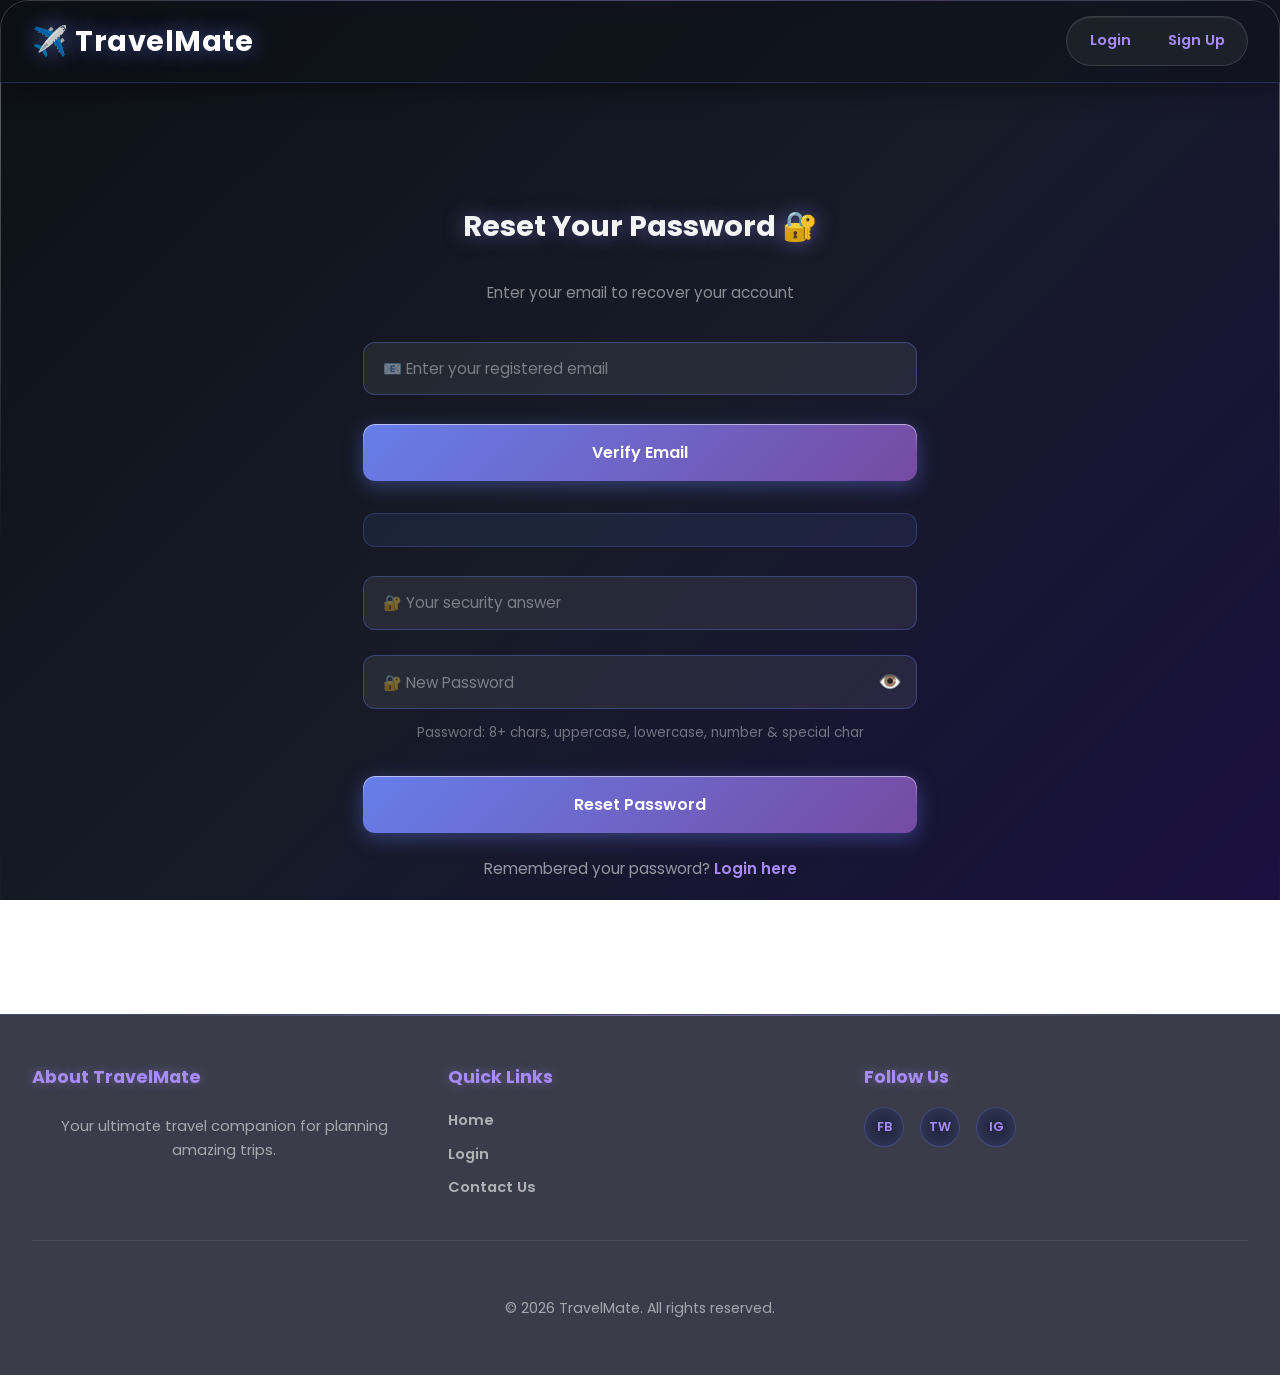
<file: forgot_password.html>
<!DOCTYPE html>
<html lang="en">
<head>
    <meta charset="UTF-8">
    <meta name="viewport" content="width=device-width, initial-scale=1.0">
    <title>Reset Password - TravelMate</title>
    <link href="https://fonts.googleapis.com/css2?family=Poppins:wght@300;400;500;600;700&family=Playfair+Display:ital,wght@0,700;1,700&display=swap" rel="stylesheet">
    <link rel="stylesheet" href="static/style.css">
</head>

<body class="login-page">
<style>
    body.login-page .container {
        width: 95%;
        max-width: 650px;
        padding: 3.5rem 3rem;
        margin: 4rem auto;
        border-radius: 28px;
    }

    .profile-card {
        background: rgba(16, 20, 50, 0.7);
        backdrop-filter: blur(24px);
        -webkit-backdrop-filter: blur(24px);
        border-radius: 24px;
        border: 1px solid rgba(102,126,234,0.3);
        box-shadow: 0 20px 60px rgba(0,0,0,0.5), inset 0 1px 1px rgba(255,255,255,0.1);
        padding: 2rem;
        max-width: 800px;
        width: 100%;
        margin: 2rem auto;
        transition: all 0.3s ease;
        display: none;
        position: relative;
        overflow: hidden;
    }

    .profile-card::before {
        content: '';
        position: absolute;
        inset: 0;
        border-radius: inherit;
        padding: 1px;
        background: linear-gradient(180deg, rgba(255,255,255,0.35) 0%, rgba(255,255,255,0) 50%, rgba(255,255,255,0.15) 100%);
        -webkit-mask: linear-gradient(#fff 0 0) content-box, linear-gradient(#fff 0 0);
        -webkit-mask-composite: xor;
        mask-composite: exclude;
        pointer-events: none;
    }

    .profile-card::after {
        content: '';
        position: absolute;
        top: 0; left: 10%; right: 10%;
        height: 1px;
        background: linear-gradient(90deg, transparent, rgba(167,139,250,0.7), transparent);
    }

    .profile-card:hover {
        box-shadow: 0 25px 70px rgba(102,126,234,0.3);
        border-color: rgba(167,139,250,0.45);
        transform: translateY(-4px);
    }

    .profile-header {
        text-align: center;
        margin-bottom: 2rem;
    }

    .profile-header h2 {
        color: #a78bfa;
        font-size: 1.8rem;
        margin-bottom: 0.5rem;
        text-shadow: 0 0 20px rgba(167,139,250,0.4);
    }

    .profile-header p {
        color: rgba(255,255,255,0.5);
        font-size: 1rem;
    }

    .profile-details {
        display: grid;
        grid-template-columns: 1fr 1fr;
        gap: 2rem;
    }

    .labels-column, .values-column {
        display: flex;
        flex-direction: column;
        gap: 1.5rem;
    }

    .detail-label {
        font-weight: 600;
        color: rgba(255,255,255,0.45);
        font-size: 0.82rem;
        text-transform: uppercase;
        letter-spacing: 1px;
    }

    .detail-value {
        color: rgba(255,255,255,0.85);
        font-size: 1rem;
        font-weight: 500;
    }

    @media (max-width: 768px) {
        .profile-details { grid-template-columns: 1fr; gap: 1rem; }
        .labels-column, .values-column { gap: 1rem; }
        .profile-card { padding: 1.5rem; }
        .profile-header h2 { font-size: 1.5rem; }
    }

</style>
<nav class="navbar">
    <div class="nav-container">
        <div class="nav-brand">✈️ TravelMate</div>
        <div class="nav-links">
            <a href="login.html" class="nav-link">Login</a>
            <a href="signup.html" class="nav-link">Sign Up</a>
        </div>
    </div>
</nav>
    <div class="container">
        <h2>Reset Your Password 🔐</h2>
        <p style="text-align: center; color: rgba(255,255,255,0.5); margin-bottom: 1.5rem; font-size: 0.95rem;">Enter your email to recover your account</p>

        <form id="resetForm">
            <input type="email" id="email" name="email" placeholder="📧 Enter your registered email" autocomplete="username" required>
            <button type="button" onclick="fetchSecurityQuestion()" class="btn btn-primary" style="margin-bottom: 1rem;">Verify Email</button>
            
            <p id="securityQuestionText" style="text-align: center; color: #a78bfa; font-weight: 500; margin: 1rem 0;"></p>
            <div id="securityQuestion" style="background: rgba(102,126,234,0.1); backdrop-filter: blur(8px); padding: 1rem; border-radius: 12px; margin-bottom: 1rem; color: rgba(255,255,255,0.8); font-weight: 500; text-align: center; min-height: 20px; border: 1px solid rgba(102,126,234,0.25);"></div>

            <input type="text" id="answer" name="answer" placeholder="🔐 Your security answer">
            <div style="position: relative; margin: 0.8rem 0;">
                <input type="password" id="new_password" name="new_password" placeholder="🔐 New Password" style="padding-right: 40px; margin: 0; width: 100%;" autocomplete="new-password">
                <span onclick="togglePassword('new_password')" style="position: absolute; right: 15px; top: 50%; transform: translateY(-50%); cursor: pointer; font-size: 1.2rem;">👁️</span>
            </div>
            <small style="display: block; text-align: center; color: rgba(255,255,255,0.4); font-size: 0.85rem; margin: 0.5rem 0 1rem;">Password: 8+ chars, uppercase, lowercase, number &amp; special char</small>

            <button type="submit" class="btn btn-primary">Reset Password</button>
        </form>
        
        <div style="text-align: center; margin-top: 1.5rem;">
            <p style="margin: 0.8rem 0; font-size: 0.95rem;">Remembered your password? <a href="login.html" style="color: #a78bfa; font-weight: 600; text-decoration: none;">Login here</a></p>
        </div>
    </div>

    <div class="profile-card" id="profileCard">
        <div class="profile-header">
            <h2>🔐 Security Verification</h2>
            <p>Please answer your security question</p>
        </div>
        <div class="profile-details">
            <div class="labels-column">
                <div class="detail-label">Email</div>
                <div class="detail-label">Security Question</div>
                <div class="detail-label">Status</div>
                <div class="detail-label">Next Step</div>
            </div>
            <div class="values-column">
                <div class="detail-value" id="summaryEmail"></div>
                <div class="detail-value" id="summaryQuestion"></div>
                <div class="detail-value">Verified</div>
                <div class="detail-value">Enter your answer above</div>
            </div>
        </div>
    </div>

    <footer class="footer">
        <div class="footer-content">
            <div class="footer-section">
                <h4>About TravelMate</h4>
                <p>Your ultimate travel companion for planning amazing trips.</p>
            </div>
            <div class="footer-section">
                <h4>Quick Links</h4>
                <ul>
                    <li><a href="index.html">Home</a></li>
                    <li><a href="login.html">Login</a></li>
                    <li><a href="#">Contact Us</a></li>
                </ul>
            </div>
            <div class="footer-section">
                <h4>Follow Us</h4>
                <div class="social-links">
                    <a href="#" class="social-link">FB</a>
                    <a href="#" class="social-link">TW</a>
                    <a href="#" class="social-link">IG</a>
                </div>
            </div>
        </div>
        <div class="footer-bottom">
            <p>&copy; 2026 TravelMate. All rights reserved.</p>
        </div>
    </footer>

    <script>
        const getApiUrl = (path) => {
            const isLocalFrontendOnly = 
                window.location.protocol === 'file:' || 
                window.location.hostname === '' ||
                ((window.location.hostname === '127.0.0.1' || window.location.hostname === 'localhost') && 
                window.location.port !== '3000' && window.location.port !== '5000');
            const base = isLocalFrontendOnly ? 'http://127.0.0.1:5000' : '';
            return `${base}${path}`;
        };

        function resetPassword() {
            const emailVal = document.getElementById("email").value.trim();
            const answerVal = document.getElementById("answer").value.trim();
            const newPasswordVal = document.getElementById("new_password").value;

            if (emailVal && answerVal && newPasswordVal) {
                fetch(getApiUrl("/api/reset-password"), {
                    method: "POST",
                    headers: { "Content-Type": "application/json" },
                    body: JSON.stringify({
                        email: emailVal,
                        security_answer: answerVal,
                        new_password: newPasswordVal
                    })
                })
                .then(res => res.json())
                .then(res => {
                    if (!res.success) {
                        alert(res.message);
                        return;
                    }
                    alert("Password Reset Successful!");
                    window.location.href = "login.html";
                })
                .catch(() => alert("Server error"));
            } else {
                alert("Please fill all fields");
            }
        }
        
        function togglePassword(inputId) {
            const input = document.getElementById(inputId);
            const icon = input.nextElementSibling;
            if (input.type === "password") {
                input.type = "text";
                icon.innerText = "👀";
            } else {
                input.type = "password";
                icon.innerText = "👁️";
            }
        }
        
        function fetchSecurityQuestion() {
            const email = document.getElementById("email").value.trim();

            if (!email) {
                alert("Please enter email");
                return;
            }

            fetch(getApiUrl("/api/get-security-question"), {
                method: "POST",
                headers: { "Content-Type": "application/json" },
                body: JSON.stringify({ email })
            })
            .then(res => res.json())
            .then(res => {
                if (!res.success) {
                    alert(res.message);
                    return;
                }

                document.getElementById("securityQuestionText").innerText =
                    "Security Question: " + res.securityQuestion;

        // Populate and show profile card
        document.getElementById("summaryEmail").textContent = email;
        document.getElementById("summaryQuestion").textContent = res.securityQuestion;
        document.getElementById("profileCard").style.display = "block";
        // Scroll to card
        document.getElementById("profileCard").scrollIntoView({ behavior: "smooth" });
    })
    .catch(() => alert("Server error"));
}

document.getElementById("resetForm").addEventListener("submit", function(event) {
    event.preventDefault();
    resetPassword();
});
    </script>
</body>
</html>
</file>
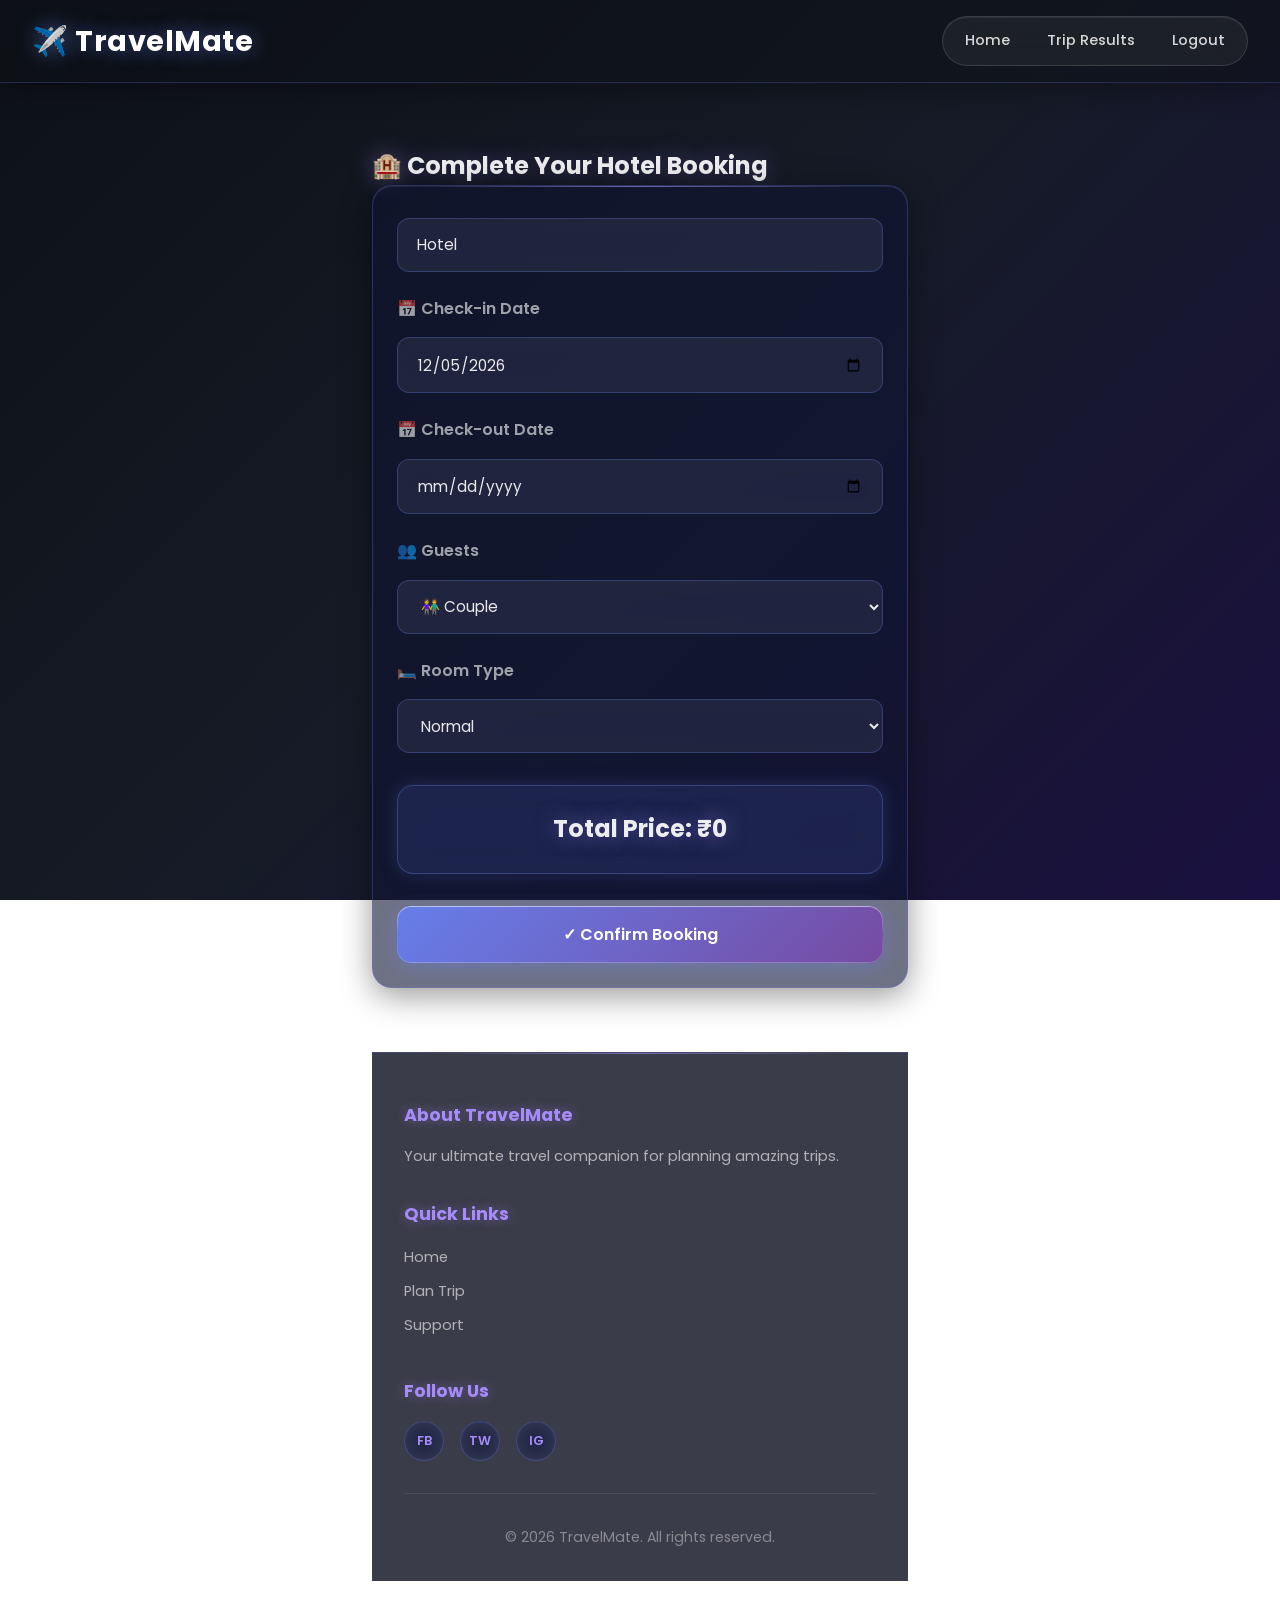
<file: hotel_booking.html>
<!DOCTYPE html>
<html lang="en">
<head>
    <meta charset="UTF-8">
    <meta name="viewport" content="width=device-width, initial-scale=1.0">
    <title>Hotel Booking - TravelMate</title>
    <link href="https://fonts.googleapis.com/css2?family=Poppins:wght@300;400;500;600;700&family=Playfair+Display:ital,wght@0,700;1,700&display=swap" rel="stylesheet">
    <link rel="stylesheet" href="static/style.css">
    <style>
        .container {
            max-width: 600px !important;
            margin: 2rem auto !important;
            padding: 2rem !important;
        }
        .container h2 {
            color: rgba(255,255,255,0.92);
            text-shadow: 0 0 25px rgba(167,139,250,0.4);
        }
    </style>
</head>

<body>
<nav class="navbar">
    <div class="nav-container">
        <div class="nav-brand">✈️ TravelMate</div>
        <div class="nav-links">
            <a href="index.html" class="nav-link">Home</a>
            <a href="results.html" class="nav-link">Trip Results</a>
            <a href="#" class="nav-link" onclick="logout()">Logout</a>
        </div>
    </div>
</nav>
    <div class="container">
        <h2>🏨 Complete Your Hotel Booking</h2>

        <form id="bookingForm">
    <div style="background: rgba(16,20,50,0.6); backdrop-filter: blur(20px); -webkit-backdrop-filter: blur(20px); padding: 1.5rem; border-radius: 20px; margin-bottom: 1.5rem; border: 1px solid rgba(102,126,234,0.28); box-shadow: 0 8px 32px rgba(0,0,0,0.4), inset 0 1px 1px rgba(255,255,255,0.08); position: relative; overflow: hidden;">
    <div style="position:absolute;top:0;left:10%;right:10%;height:1px;background:linear-gradient(90deg,transparent,rgba(167,139,250,0.6),transparent);"></div>
    <input type="text" id="hotelName" readonly placeholder="Hotel Name">

    <label style="margin-top: 1rem; font-weight: 600; display: block; color: rgba(255,255,255,0.6); margin-bottom: 0.5rem;">📅 Check-in Date</label>
    <input type="date" id="checkin" required>

    <label style="margin-top: 1rem; font-weight: 600; display: block; color: rgba(255,255,255,0.6); margin-bottom: 0.5rem;">📅 Check-out Date</label>
    <input type="date" id="checkout" required>

    <label style="margin-top: 1rem; font-weight: 600; display: block; color: rgba(255,255,255,0.6); margin-bottom: 0.5rem;">👥 Guests</label>
    <select id="guests">
        <option value="Couple">👫 Couple</option>
        <option value="Family">👨‍👩‍👧‍👦 Family</option>
        <option value="Friends">👬 Friends</option>
    </select>

    <label style="margin-top: 1rem; font-weight: 600; display: block; color: rgba(255,255,255,0.6); margin-bottom: 0.5rem;">🛏️ Room Type</label>
    <select id="roomType">
        <option value="normal">Normal</option>
        <option value="premium">Premium</option>
        <option value="luxury">Luxury</option>
    </select>

    <div style="background: rgba(102,126,234,0.15); backdrop-filter: blur(12px); padding: 1.5rem; border-radius: 16px; margin-top: 1.5rem; text-align: center; border: 1px solid rgba(102,126,234,0.35); box-shadow: 0 0 20px rgba(102,126,234,0.2);">
        <h3 id="price" style="color: rgba(255,255,255,0.92); margin: 0; font-size: 1.5rem; text-shadow: 0 0 20px rgba(167,139,250,0.5);">Total Price: ₹0</h3>
    </div>

    <button type="submit" class="btn btn-primary" style="margin-top: 2rem;">✓ Confirm Booking</button>
    </div>
</form>

    <script>
        // Show selected hotel name
    
document.getElementById("hotelName").value =
    localStorage.getItem("selectedHotel") || "Hotel";
/* -------- DATE VALIDATION -------- */

const today = new Date().toISOString().split("T")[0];

const checkinInput = document.getElementById("checkin");
const checkoutInput = document.getElementById("checkout");

/* Set minimum date = today */
checkinInput.min = today;
checkoutInput.min = today;

/* Default checkin = today */
checkinInput.value = today;

/* Checkout must be after checkin */
checkinInput.addEventListener("change", () => {
    checkoutInput.min = checkinInput.value;
});

/* Prevent back date selection */
checkoutInput.addEventListener("change", () => {
    if (checkoutInput.value <= checkinInput.value) {
        alert("Checkout date must be after check-in date");
        checkoutInput.value = "";
    }
});
// Get trip data to determine currency
const mapData = JSON.parse(localStorage.getItem("mapData") || "{}");
const isInternational = mapData.is_international || false;
const currency = isInternational ? "USD" : "INR";
const currencySymbol = isInternational ? "$" : "₹";

// Set room prices based on currency
const roomPrices = isInternational ? {
    normal: 25,  // ~2000 INR / 83 ≈ 24 USD
    premium: 42, // ~3500 INR / 83 ≈ 42 USD
    luxury: 72   // ~6000 INR / 83 ≈ 72 USD
} : {
    normal: 2000,
    premium: 3500,
    luxury: 6000
};

function calculatePrice() {
    const checkin = new Date(document.getElementById("checkin").value);
    const checkout = new Date(document.getElementById("checkout").value);
    const roomType = document.getElementById("roomType").value;

    if (!checkin || !checkout || checkout <= checkin) {
        document.getElementById("price").innerText = `Total Price: ${currencySymbol}0`;
        return 0;
    }

    const nights = Math.ceil(
        (checkout - checkin) / (1000 * 60 * 60 * 24)
    );

    const total = nights * roomPrices[roomType];
    document.getElementById("price").innerText =
        `Total Price: ${currencySymbol}${total}`;

    return total;
}

// Auto update price
["checkin", "checkout", "roomType"].forEach(id => {
    document.getElementById(id).addEventListener("change", calculatePrice);
});

// Submit booking
document.getElementById("bookingForm").addEventListener("submit", function (e) {
    e.preventDefault();

    const totalPrice = calculatePrice();
    if (totalPrice === 0) {
        alert("Please select valid dates");
        return;
    }

    const receipt = {
        booking_id: Math.floor(Math.random() * 100000),
        hotel: document.getElementById("hotelName").value,
        room: document.getElementById("roomType").value,
        guests: document.getElementById("guests").value,
        checkin: document.getElementById("checkin").value,
        checkout: document.getElementById("checkout").value,
        total_price: totalPrice,
        currency: currency,
        currency_symbol: currencySymbol,
        status: "Confirmed"
    };

    localStorage.setItem("receipt", JSON.stringify(receipt));
    window.location.href = "receipt.html";
});

    </script>
    
    <footer class="footer" style="margin-top: 4rem;">
        <div class="footer-content">
            <div class="footer-section">
                <h4>About TravelMate</h4>
                <p>Your ultimate travel companion for planning amazing trips.</p>
            </div>
            <div class="footer-section">
                <h4>Quick Links</h4>
                <ul>
                    <li><a href="index.html">Home</a></li>
                    <li><a href="index.html">Plan Trip</a></li>
                    <li><a href="#">Support</a></li>
                </ul>
            </div>
            <div class="footer-section">
                <h4>Follow Us</h4>
                <div class="social-links">
                    <a href="#" class="social-link">FB</a>
                    <a href="#" class="social-link">TW</a>
                    <a href="#" class="social-link">IG</a>
                </div>
            </div>
        </div>
        <div class="footer-bottom">
            <p>&copy; 2026 TravelMate. All rights reserved.</p>
        </div>
    </footer>

    <script>
        function logout() {
            localStorage.clear();
            window.location.href = "login.html";
        }
    </script>
</body>
</html>
</file>
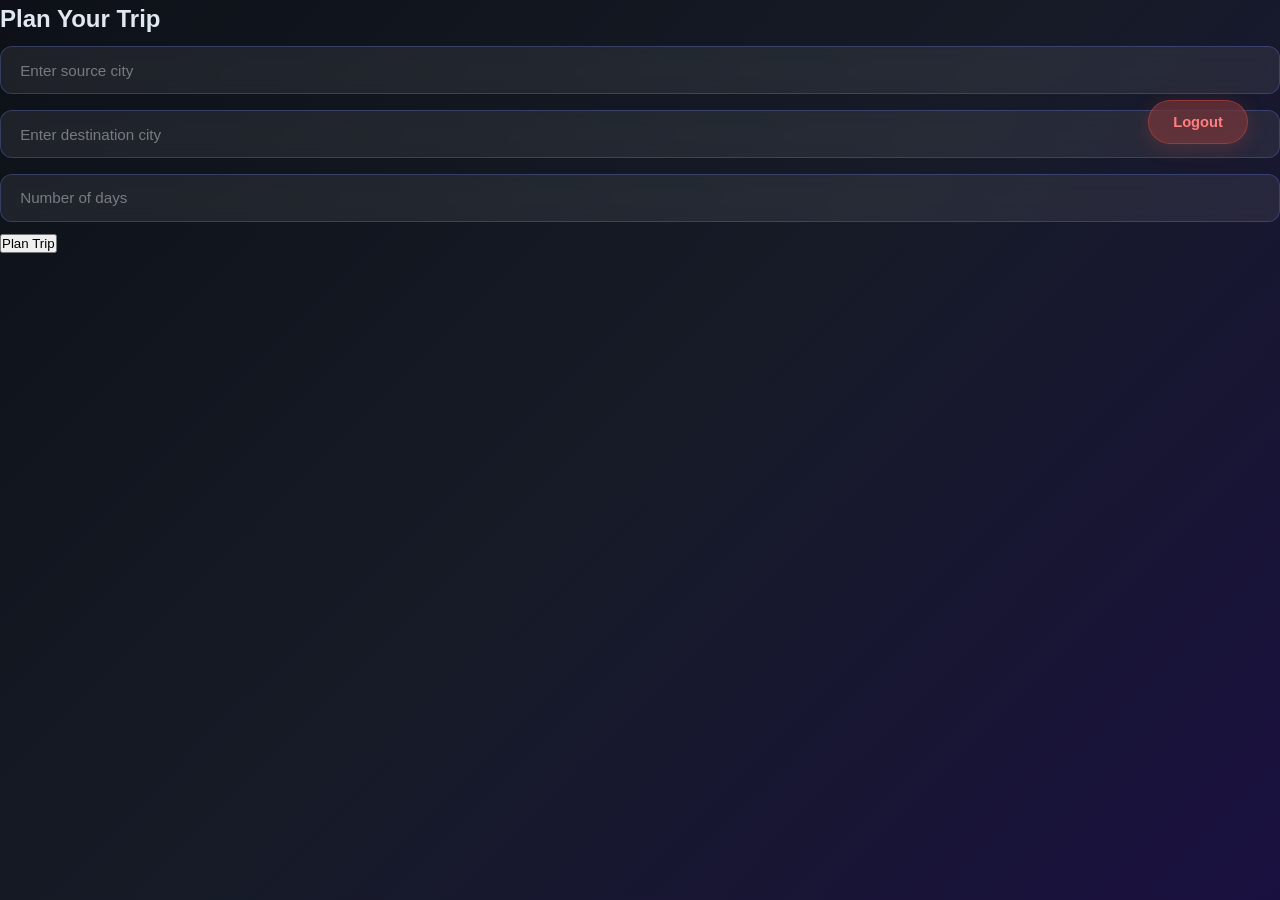
<file: plan_trip.html>
<!DOCTYPE html>
<html lang="en">
<head>
    <meta charset="UTF-8">
    <title>Plan Trip</title>
    <link rel="stylesheet" href="static/style.css">
</head>

<body>
    <div class="logout-container">
        <button class="logout-btn" onclick="logout()">Logout</button>
    </div>
    <div class="container">
        <h2>Plan Your Trip</h2>

        <!-- SOURCE CITY -->
        <input type="text" id="source" placeholder="Enter source city">

        <!-- DESTINATION -->
        <input type="text" id="destination" placeholder="Enter destination city">

        <!-- DAYS -->
        <input type="number" id="days" min="1" placeholder="Number of days">

        <button type="button" onclick="planTrip()">Plan Trip</button>
    </div>

<script>
const getApiUrl = (path) => {
    const isLocalFrontendOnly = 
        window.location.protocol === 'file:' || 
        window.location.hostname === '' ||
        ((window.location.hostname === '127.0.0.1' || window.location.hostname === 'localhost') && 
        window.location.port !== '3000' && window.location.port !== '5000');
    const base = isLocalFrontendOnly ? 'http://127.0.0.1:5000' : '';
    return `${base}${path}`;
};

function logout() {
    localStorage.clear();
    window.location.href = "login.html";
}

function planTrip() {
    const source = document.getElementById("source").value.trim();
    const destination = document.getElementById("destination").value.trim();
    const days = Number(document.getElementById("days").value);

    if (!source || !destination || !days) {
        alert("Please fill all fields");
        return;
    }

    // ✅ SAVE TRIP FIRST (MOST IMPORTANT)
    localStorage.setItem("trip", JSON.stringify({
        source: source,
        destination: destination,
        days: days
    }));

    // ✅ SEND SOURCE, DESTINATION & DAYS
    fetch(getApiUrl("/api/trip-details"), {
        method: "POST",
        headers: { "Content-Type": "application/json" },
        body: JSON.stringify({
            source: source,
            destination: destination,
            days: days
        })
    })
    .then(res => res.json())
    .then(res => {
        if (!res.success) {
            alert(res.message);
            return;
        }

        localStorage.setItem("mapData", JSON.stringify(res.data));
        window.location.href = "results.html";
    })
    .catch(() => alert("Backend not reachable"));
}
</script>





</body>
</html>
</file>
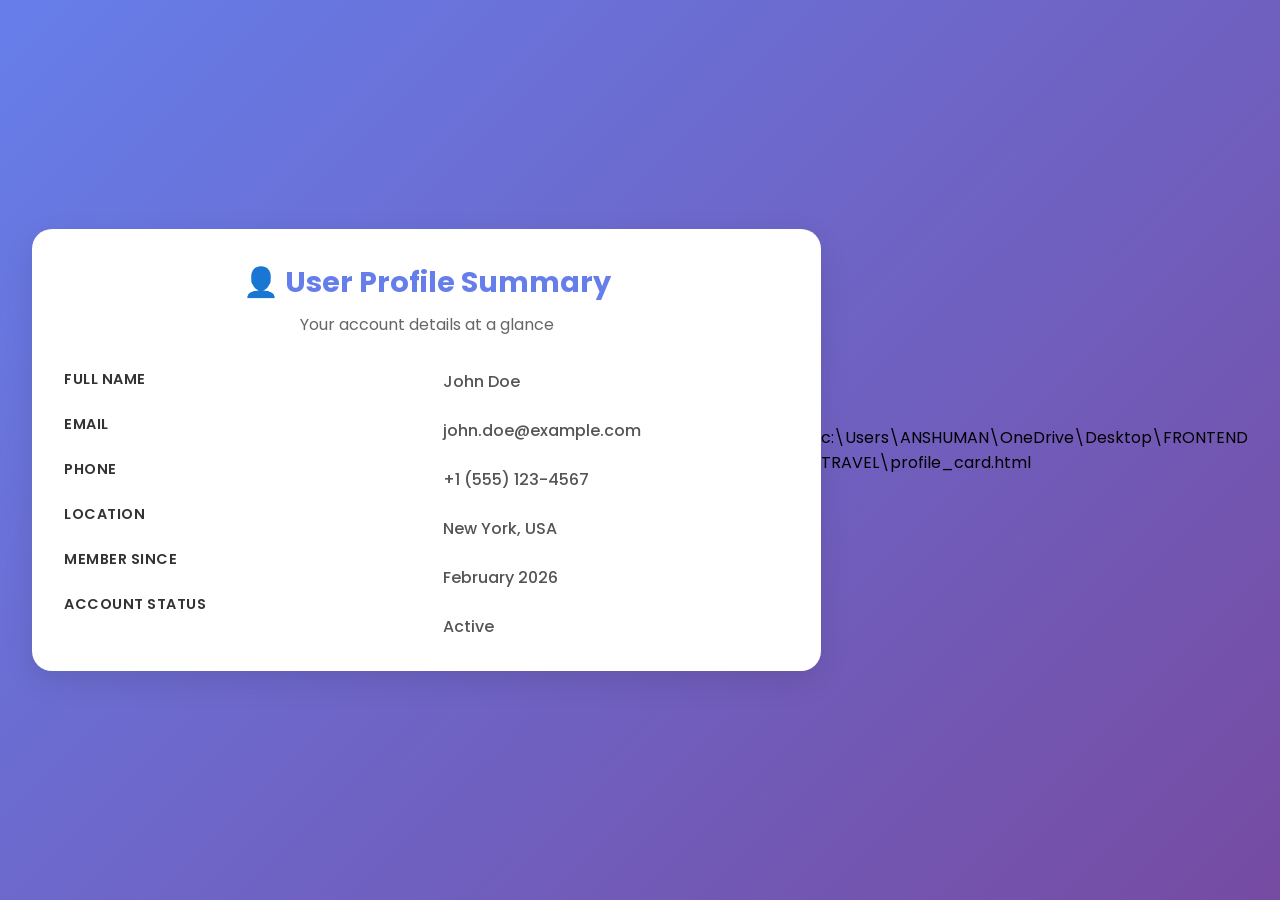
<file: profile_card.html>
<!DOCTYPE html>
<html lang="en">
<head>
    <meta charset="UTF-8">
    <meta name="viewport" content="width=device-width, initial-scale=1.0">
    <title>User Profile Summary - TravelMate</title>
    <link href="https://fonts.googleapis.com/css2?family=Poppins:wght@300;400;500;600;700&display=swap" rel="stylesheet">
    <style>
        * {
            margin: 0;
            padding: 0;
            box-sizing: border-box;
        }

        body {
            font-family: 'Poppins', sans-serif;
            background: linear-gradient(135deg, #667eea 0%, #764ba2 100%);
            min-height: 100vh;
            display: flex;
            align-items: center;
            justify-content: center;
            padding: 2rem;
        }

        .profile-card {
            background: white;
            border-radius: 20px;
            box-shadow: 0 10px 30px rgba(0, 0, 0, 0.1);
            padding: 2rem;
            max-width: 800px;
            width: 100%;
            transition: all 0.3s ease;
        }

        .profile-card:hover {
            box-shadow: 0 15px 40px rgba(0, 0, 0, 0.15);
            transform: translateY(-5px);
        }

        .profile-header {
            text-align: center;
            margin-bottom: 2rem;
        }

        .profile-header h2 {
            color: #667eea;
            font-size: 1.8rem;
            margin-bottom: 0.5rem;
        }

        .profile-header p {
            color: #666;
            font-size: 1rem;
        }

        .profile-details {
            display: grid;
            grid-template-columns: 1fr 1fr;
            gap: 2rem;
        }

        .labels-column, .values-column {
            display: flex;
            flex-direction: column;
            gap: 1.5rem;
        }

        .detail-label {
            font-weight: 600;
            color: #333;
            font-size: 0.9rem;
            text-transform: uppercase;
            letter-spacing: 0.5px;
        }

        .detail-value {
            color: #555;
            font-size: 1rem;
            font-weight: 500;
        }

        @media (max-width: 768px) {
            .profile-details {
                grid-template-columns: 1fr;
                gap: 1rem;
            }

            .labels-column, .values-column {
                gap: 1rem;
            }

            .profile-card {
                padding: 1.5rem;
            }

            .profile-header h2 {
                font-size: 1.5rem;
            }
        }
    </style>
</head>
<body>
    <div class="profile-card">
        <div class="profile-header">
            <h2>👤 User Profile Summary</h2>
            <p>Your account details at a glance</p>
        </div>
        <div class="profile-details">
            <div class="labels-column">
                <div class="detail-label">Full Name</div>
                <div class="detail-label">Email</div>
                <div class="detail-label">Phone</div>
                <div class="detail-label">Location</div>
                <div class="detail-label">Member Since</div>
                <div class="detail-label">Account Status</div>
            </div>
            <div class="values-column">
                <div class="detail-value" id="fullName">John Doe</div>
                <div class="detail-value" id="email">john.doe@example.com</div>
                <div class="detail-value" id="phone">+1 (555) 123-4567</div>
                <div class="detail-value" id="location">New York, USA</div>
                <div class="detail-value" id="memberSince">February 2026</div>
                <div class="detail-value" id="status">Active</div>
            </div>
        </div>
    </div>

    <script>
        // Example: Populate with actual user data
        // This would typically come from localStorage, session, or API
        const userData = {
            fullName: localStorage.getItem('userName') || 'John Doe',
            email: localStorage.getItem('userEmail') || 'john.doe@example.com',
            phone: localStorage.getItem('userPhone') || '+1 (555) 123-4567',
            location: localStorage.getItem('userLocation') || 'New York, USA',
            memberSince: 'February 2026',
            status: 'Active'
        };

        // Update the card with user data
        Object.keys(userData).forEach(key => {
            const element = document.getElementById(key);
            if (element) {
                element.textContent = userData[key];
            }
        });
    </script>
</body>
</html></content>
<parameter name="filePath">c:\Users\ANSHUMAN\OneDrive\Desktop\FRONTEND TRAVEL\profile_card.html
</file>
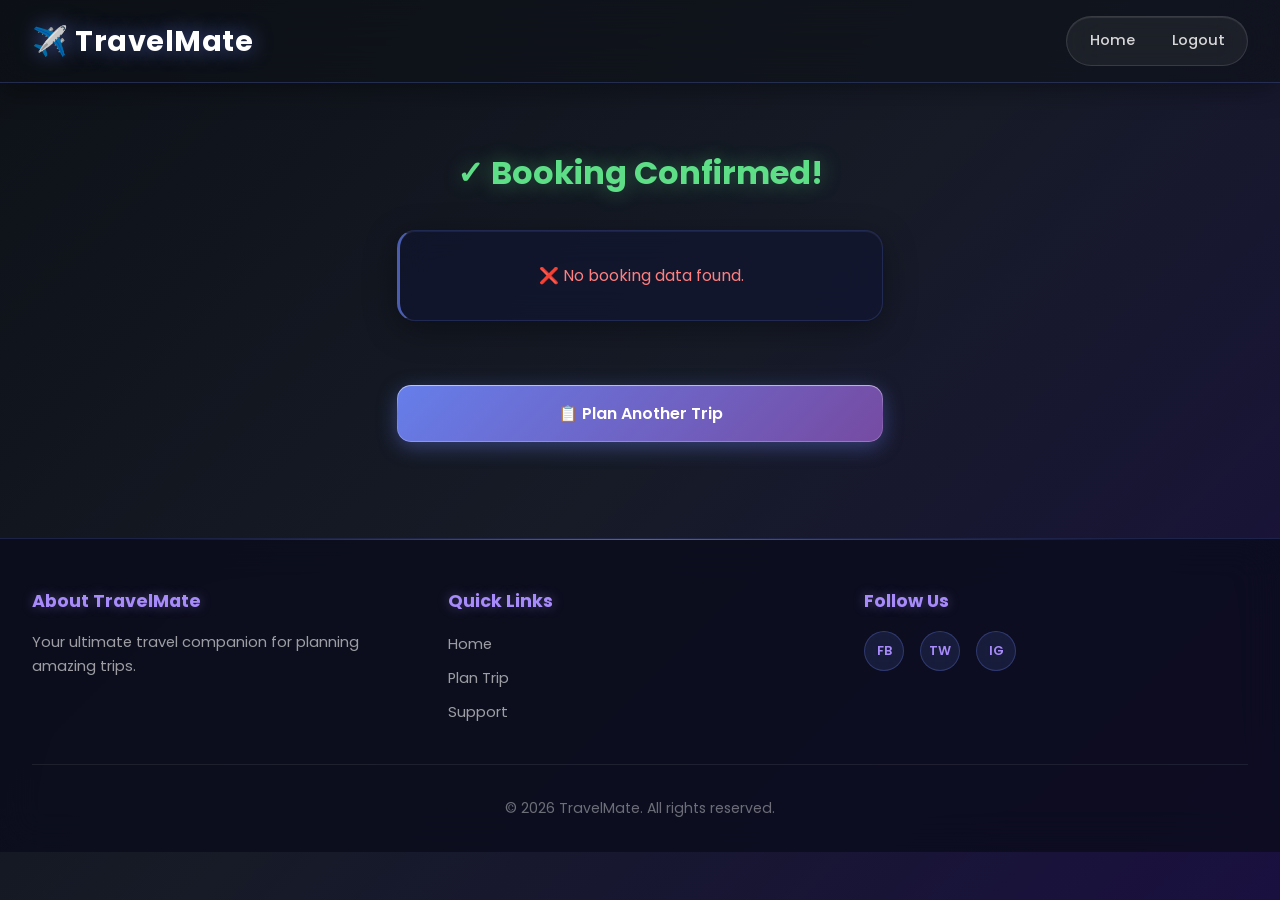
<file: receipt.html>
<!DOCTYPE html>
<html lang="en">
<head>
    <meta charset="UTF-8">
    <meta name="viewport" content="width=device-width, initial-scale=1.0">
    <title>Booking Receipt - TravelMate</title>
    <link href="https://fonts.googleapis.com/css2?family=Poppins:wght@300;400;500;600;700&family=Playfair+Display:ital,wght@0,700;1,700&display=swap" rel="stylesheet">
    <link rel="stylesheet" href="static/style.css">
    <style>
        .container {
            max-width: 550px !important;
            margin: 2rem auto !important;
            padding: 2rem !important;
        }
    </style>
</head>

<body>
<nav class="navbar">
    <div class="nav-container">
        <div class="nav-brand">✈️ TravelMate</div>
        <div class="nav-links">
            <a href="index.html" class="nav-link">Home</a>
            <a href="#" class="nav-link" onclick="logout()">Logout</a>
        </div>
    </div>
</nav>
    <div class="container">
        <h2 style="text-align: center; color: #5dde87; font-size: 2rem; margin-bottom: 2rem; text-shadow: 0 0 20px rgba(93,222,135,0.4);">✓ Booking Confirmed!</h2>
        <div class="receipt-card" id="receipt"></div>

        <button class="btn btn-primary" onclick="goHome()" style="margin-top: 2rem;">📋 Plan Another Trip</button>
    </div>

    <script>
        function logout() {
            localStorage.clear();
            window.location.href = "login.html";
        }

        // Load receipt data from localStorage
        const data = JSON.parse(localStorage.getItem("receipt"));

        if (data) {
            document.getElementById("receipt").innerHTML = `
                <div style="border-top: 2px dashed rgba(167,139,250,0.5); padding-top: 1.5rem;">
                    <p style="text-align: center; color: #5dde87; font-weight: bold; font-size: 1.1rem; margin-bottom: 1rem;">✓ BOOKING CONFIRMED</p>
                    <p><strong style="color:rgba(255,255,255,0.5);">📍 Booking ID:</strong> <span style="color: #a78bfa; font-weight: 600;">#${data.booking_id}</span></p>
                    <p><strong style="color:rgba(255,255,255,0.5);">🏨 Hotel:</strong> <span style="color:rgba(255,255,255,0.85);">${data.hotel}</span></p>
                    <p><strong style="color:rgba(255,255,255,0.5);">📅 Check-in:</strong> <span style="color:rgba(255,255,255,0.85);">${data.checkin}</span></p>
                    <p><strong style="color:rgba(255,255,255,0.5);">📅 Check-out:</strong> <span style="color:rgba(255,255,255,0.85);">${data.checkout}</span></p>
                    <p><strong style="color:rgba(255,255,255,0.5);">🛏️ Room Type:</strong> <span style="color:rgba(255,255,255,0.85);">${data.room.charAt(0).toUpperCase() + data.room.slice(1)}</span></p>
                    <p><strong style="color:rgba(255,255,255,0.5);">👥 Guests:</strong> <span style="color:rgba(255,255,255,0.85);">${data.guests}</span></p>
                    <hr style="border: none; border-top: 1px solid rgba(102,126,234,0.35); margin: 1.5rem 0;">
                    <p style="text-align: center; font-size: 1.2rem;"><strong>Total Paid: <span style="color: #5dde87; font-size: 1.4rem;">${data.currency_symbol || '₹'}${data.total_price}</span></strong></p>
                    <p style="text-align: center; color: #5dde87; font-weight: 600; margin-top: 1rem;">✓ ${data.status}</p>
                </div>
            `;
        } else {
            document.getElementById("receipt").innerHTML =
                "<p style=\"text-align: center; color: #ff7f7f;\">❌ No booking data found.</p>";
        }

        function goHome() {
            window.location.href = "index.html";
        }
    </script>

    <footer class="footer" style="margin-top: 4rem;">
        <div class="footer-content">
            <div class="footer-section">
                <h4>About TravelMate</h4>
                <p>Your ultimate travel companion for planning amazing trips.</p>
            </div>
            <div class="footer-section">
                <h4>Quick Links</h4>
                <ul>
                    <li><a href="index.html">Home</a></li>
                    <li><a href="index.html">Plan Trip</a></li>
                    <li><a href="#">Support</a></li>
                </ul>
            </div>
            <div class="footer-section">
                <h4>Follow Us</h4>
                <div class="social-links">
                    <a href="https://www.facebook.com/share/1DqrLqru2D/" class="social-link">FB</a>
                    <a href="#" class="social-link">TW</a>
                    <a href="https://www.instagram.com/travelmate308?igsh=MTY0Y2NyaXpmdXZpag==" class="social-link">IG</a>
                </div>
            </div>
        </div>
        <div class="footer-bottom">
            <p>&copy; 2026 TravelMate. All rights reserved.</p>
        </div>
    </footer>
</body>
</html>
</file>
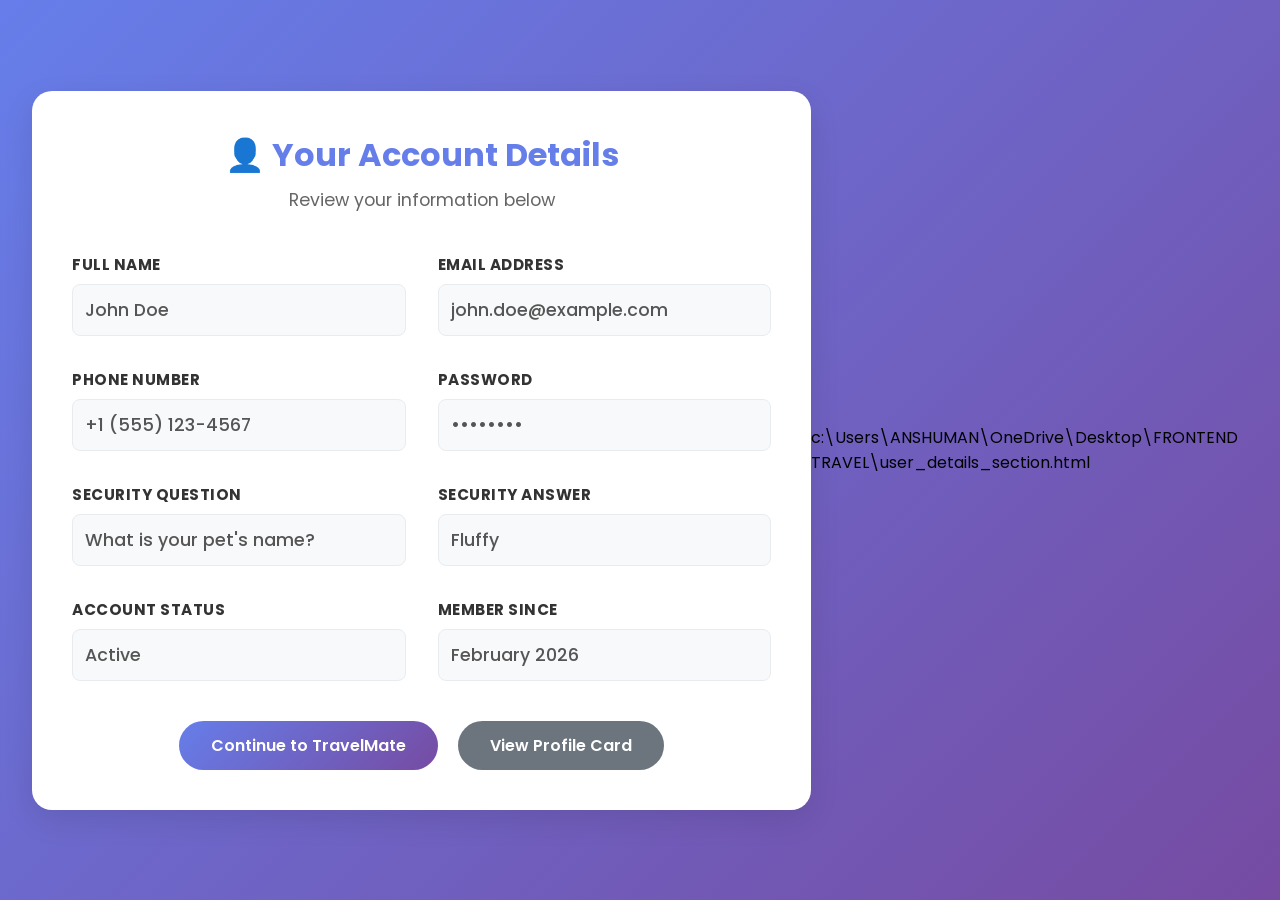
<file: user_details_section.html>
<!DOCTYPE html>
<html lang="en">
<head>
    <meta charset="UTF-8">
    <meta name="viewport" content="width=device-width, initial-scale=1.0">
    <title>User Details - TravelMate</title>
    <link href="https://fonts.googleapis.com/css2?family=Poppins:wght@300;400;500;600;700&display=swap" rel="stylesheet">
    <style>
        * {
            margin: 0;
            padding: 0;
            box-sizing: border-box;
        }

        body {
            font-family: 'Poppins', sans-serif;
            background: linear-gradient(135deg, #667eea 0%, #764ba2 100%);
            min-height: 100vh;
            display: flex;
            align-items: center;
            justify-content: center;
            padding: 2rem;
        }

        .user-details-card {
            background: white;
            border-radius: 20px;
            box-shadow: 0 10px 30px rgba(0, 0, 0, 0.1);
            padding: 2.5rem;
            max-width: 900px;
            width: 100%;
            transition: all 0.3s ease;
        }

        .user-details-card:hover {
            box-shadow: 0 15px 40px rgba(0, 0, 0, 0.15);
            transform: translateY(-5px);
        }

        .card-header {
            text-align: center;
            margin-bottom: 2.5rem;
        }

        .card-header h2 {
            color: #667eea;
            font-size: 2rem;
            margin-bottom: 0.5rem;
        }

        .card-header p {
            color: #666;
            font-size: 1.1rem;
        }

        .details-grid {
            display: grid;
            grid-template-columns: 1fr 1fr;
            gap: 2rem;
        }

        .detail-group {
            display: flex;
            flex-direction: column;
        }

        .detail-label {
            font-weight: 700;
            color: #333;
            font-size: 0.95rem;
            margin-bottom: 0.5rem;
            text-transform: uppercase;
            letter-spacing: 0.5px;
        }

        .detail-value {
            color: #555;
            font-size: 1.1rem;
            font-weight: 500;
            padding: 0.75rem;
            background: #f8f9fa;
            border-radius: 8px;
            border: 1px solid #e9ecef;
        }

        .action-buttons {
            margin-top: 2.5rem;
            text-align: center;
        }

        .btn {
            background: linear-gradient(135deg, #667eea 0%, #764ba2 100%);
            color: white;
            border: none;
            padding: 0.75rem 2rem;
            border-radius: 25px;
            font-size: 1rem;
            font-weight: 600;
            cursor: pointer;
            transition: all 0.3s ease;
            text-decoration: none;
            display: inline-block;
            margin: 0 0.5rem;
        }

        .btn:hover {
            transform: translateY(-2px);
            box-shadow: 0 5px 15px rgba(102, 126, 234, 0.4);
        }

        .btn-secondary {
            background: #6c757d;
        }

        .btn-secondary:hover {
            background: #5a6268;
            box-shadow: 0 5px 15px rgba(108, 117, 125, 0.4);
        }

        @media (max-width: 768px) {
            .details-grid {
                grid-template-columns: 1fr;
                gap: 1.5rem;
            }

            .user-details-card {
                padding: 2rem;
            }

            .card-header h2 {
                font-size: 1.8rem;
            }

            .action-buttons {
                margin-top: 2rem;
            }

            .btn {
                display: block;
                margin: 0.5rem 0;
                width: 100%;
            }
        }
    </style>
</head>
<body>
    <div class="user-details-card">
        <div class="card-header">
            <h2>👤 Your Account Details</h2>
            <p>Review your information below</p>
        </div>
        <div class="details-grid">
            <div class="detail-group">
                <div class="detail-label">Full Name</div>
                <div class="detail-value" id="displayName">John Doe</div>
            </div>
            <div class="detail-group">
                <div class="detail-label">Email Address</div>
                <div class="detail-value" id="displayEmail">john.doe@example.com</div>
            </div>
            <div class="detail-group">
                <div class="detail-label">Phone Number</div>
                <div class="detail-value" id="displayPhone">+1 (555) 123-4567</div>
            </div>
            <div class="detail-group">
                <div class="detail-label">Password</div>
                <div class="detail-value" id="displayPassword">••••••••</div>
            </div>
            <div class="detail-group">
                <div class="detail-label">Security Question</div>
                <div class="detail-value" id="displayQuestion">What is your pet's name?</div>
            </div>
            <div class="detail-group">
                <div class="detail-label">Security Answer</div>
                <div class="detail-value" id="displayAnswer">Fluffy</div>
            </div>
            <div class="detail-group">
                <div class="detail-label">Account Status</div>
                <div class="detail-value">Active</div>
            </div>
            <div class="detail-group">
                <div class="detail-label">Member Since</div>
                <div class="detail-value">February 2026</div>
            </div>
        </div>
        <div class="action-buttons">
            <a href="index.html" class="btn">Continue to TravelMate</a>
            <a href="profile_card.html" class="btn btn-secondary">View Profile Card</a>
        </div>
    </div>

    <script>
        // Populate with user data from localStorage or form submission
        const userData = {
            displayName: localStorage.getItem('userName') || 'John Doe',
            displayEmail: localStorage.getItem('userEmail') || 'john.doe@example.com',
            displayPhone: localStorage.getItem('userPhone') || '+1 (555) 123-4567',
            displayPassword: '••••••••', // Never store actual password
            displayQuestion: localStorage.getItem('userQuestion') || 'What is your pet\'s name?',
            displayAnswer: localStorage.getItem('userAnswer') || 'Fluffy'
        };

        // Update the display
        Object.keys(userData).forEach(key => {
            const element = document.getElementById(key);
            if (element) {
                element.textContent = userData[key];
            }
        });
    </script>
</body>
</html></content>
<parameter name="filePath">c:\Users\ANSHUMAN\OneDrive\Desktop\FRONTEND TRAVEL\user_details_section.html
</file>
<file: static/style.css>
/* ==================== LIQUID GLASS CORE ==================== */

/* Subtle glass — cards, panels, navbar */
.liquid-glass {
  background: rgba(255, 255, 255, 0.06);
  background-blend-mode: luminosity;
  backdrop-filter: blur(16px);
  -webkit-backdrop-filter: blur(16px);
  border: none;
  box-shadow: inset 0 1px 1px rgba(255, 255, 255, 0.15),
              0 8px 32px rgba(102, 126, 234, 0.15);
  position: relative;
  overflow: hidden;
}

.liquid-glass::before {
  content: '';
  position: absolute;
  inset: 0;
  border-radius: inherit;
  padding: 1.4px;
  background: linear-gradient(
    180deg,
    rgba(255, 255, 255, 0.5) 0%,
    rgba(255, 255, 255, 0.18) 20%,
    rgba(255, 255, 255, 0) 40%,
    rgba(255, 255, 255, 0) 60%,
    rgba(255, 255, 255, 0.18) 80%,
    rgba(255, 255, 255, 0.5) 100%
  );
  -webkit-mask: linear-gradient(#fff 0 0) content-box, linear-gradient(#fff 0 0);
  -webkit-mask-composite: xor;
  mask-composite: exclude;
  pointer-events: none;
  z-index: 1;
}

/* Strong glass — buttons, CTAs */
.liquid-glass-strong {
  background: rgba(255, 255, 255, 0.12);
  background-blend-mode: luminosity;
  backdrop-filter: blur(50px);
  -webkit-backdrop-filter: blur(50px);
  border: none;
  box-shadow: 4px 4px 4px rgba(0, 0, 0, 0.08),
    inset 0 1px 1px rgba(255, 255, 255, 0.25);
  position: relative;
  overflow: hidden;
}

.liquid-glass-strong::before {
  content: '';
  position: absolute;
  inset: 0;
  border-radius: inherit;
  padding: 1.4px;
  background: linear-gradient(
    180deg,
    rgba(255, 255, 255, 0.6) 0%,
    rgba(255, 255, 255, 0.25) 20%,
    rgba(255, 255, 255, 0) 40%,
    rgba(255, 255, 255, 0) 60%,
    rgba(255, 255, 255, 0.25) 80%,
    rgba(255, 255, 255, 0.6) 100%
  );
  -webkit-mask: linear-gradient(#fff 0 0) content-box, linear-gradient(#fff 0 0);
  -webkit-mask-composite: xor;
  mask-composite: exclude;
  pointer-events: none;
  z-index: 1;
}

/* ==================== LOADING SCREEN ==================== */

#loader{
    position:fixed;
    top:0;
    left:0;
    width:100%;
    height:100%;
    background:linear-gradient(135deg,#667eea,#764ba2);
    display:flex;
    flex-direction:column;
    align-items:center;
    justify-content:center;
    z-index:9999;
    color:white;
    font-family:'Poppins',sans-serif;
}

#loader h2{
    margin-top:20px;
    font-size:28px;
}

.plane{
    font-size:60px;
    animation: fly 1.5s infinite ease-in-out;
}

@keyframes fly{
    0%{transform:translateY(0)}
    50%{transform:translateY(-20px)}
    100%{transform:translateY(0)}
}











/* ==================== GLOBAL STYLES ==================== */
* {
    margin: 0;
    padding: 0;
    box-sizing: border-box;
}

:root {
    --primary-color: #667eea;
    --primary-dark: #5568d3;
    --secondary-color: #764ba2;
    --success-color: #28a745;
    --warning-color: #ffc107;
    --danger-color: #e74c3c;
    --dark: #0d1117;
    --dark-card: #161b27;
    --gray: #8892a4;
    --light-gray: #ecf0f1;
    --white: #ffffff;
    --shadow: 0 10px 40px rgba(0, 0, 0, 0.4);
    --shadow-hover: 0 20px 60px rgba(102, 126, 234, 0.3);
    --glass-bg: rgba(255, 255, 255, 0.08);
    --glass-border: rgba(255, 255, 255, 0.18);
    --glass-blur: 16px;
}

body {
    font-family: 'Poppins', sans-serif;
    background: linear-gradient(135deg, #0d1117 0%, #161b27 50%, #1a1040 100%);
    background-attachment: fixed;
    color: #e2e8f0;
    line-height: 1.6;
    overflow-x: hidden;
    min-height: 100vh;
}

html {
    scroll-behavior: smooth;
}

/* ==================== NAVIGATION BAR ==================== */
.navbar {
    background: rgba(13, 17, 23, 0.55);
    backdrop-filter: blur(20px);
    -webkit-backdrop-filter: blur(20px);
    border-bottom: 1px solid rgba(102, 126, 234, 0.25);
    padding: 1rem 0;
    position: sticky;
    top: 0;
    z-index: 1000;
    box-shadow: 0 4px 30px rgba(0, 0, 0, 0.4);
    transition: background 0.3s ease;
}

.nav-container {
    max-width: 1400px;
    margin: 0 auto;
    padding: 0 2rem;
    display: flex;
    justify-content: space-between;
    align-items: center;
}

.nav-brand {
    font-size: 1.8rem;
    font-weight: 700;
    color: white;
    letter-spacing: 0.5px;
    text-shadow: 0 0 20px rgba(102,126,234,0.6);
}

.nav-links {
    display: flex;
    gap: 0.5rem;
    align-items: center;
    background: rgba(255,255,255,0.06);
    backdrop-filter: blur(20px);
    -webkit-backdrop-filter: blur(20px);
    border-radius: 9999px;
    padding: 0.3rem 0.5rem;
    box-shadow: inset 0 1px 1px rgba(255,255,255,0.1);
    position: relative;
    border: 1px solid rgba(255,255,255,0.12);
}

.nav-link {
    color: rgba(255, 255, 255, 0.82);
    text-decoration: none;
    font-weight: 500;
    font-size: 0.92rem;
    transition: all 0.3s ease;
    position: relative;
    padding: 0.45rem 0.9rem;
    border-radius: 9999px;
}

.nav-link:hover {
    color: white;
    background: rgba(255,255,255,0.1);
    transform: translateY(-1px);
}

.nav-link.active {
    color: white;
    background: rgba(102,126,234,0.28);
}

.nav-link.active::after {
    display: none;
}

.signup-btn {
    background: linear-gradient(135deg, rgba(102,126,234,0.4), rgba(118,75,162,0.4));
    padding: 0.45rem 1.2rem !important;
    border-radius: 9999px;
    border: 1px solid rgba(255, 255, 255, 0.25) !important;
    color: white !important;
    font-weight: 600 !important;
    box-shadow: 0 0 18px rgba(102,126,234,0.3);
    letter-spacing: 0.3px;
}

.signup-btn:hover {
    background: linear-gradient(135deg, rgba(102,126,234,0.6), rgba(118,75,162,0.6)) !important;
    box-shadow: 0 0 28px rgba(102,126,234,0.5);
    transform: translateY(-1px) !important;
}

/* ==================== HERO SECTION ==================== */
.hero-section {
    background:
        linear-gradient(135deg, rgba(13,17,23,0.7) 0%, rgba(26,16,64,0.75) 100%),
        linear-gradient(135deg, #667eea 0%, #764ba2 100%);
    min-height: 600px;
    display: flex;
    align-items: center;
    justify-content: center;
    position: relative;
    overflow: hidden;
    color: white;
    padding: 4rem 2rem;
}

.hero-overlay {
    position: absolute;
    top: 0;
    left: 0;
    right: 0;
    bottom: 0;
    background: 
        radial-gradient(circle at 20% 50%, rgba(255, 255, 255, 0.05) 0%, transparent 50%),
        radial-gradient(circle at 80% 80%, rgba(255, 255, 255, 0.05) 0%, transparent 50%);
    pointer-events: none;
}

.hero-content {
    text-align: center;
    max-width: 900px;
    z-index: 2;
    animation: fadeInUp 0.8s ease;
}

@keyframes fadeInUp {
    from {
        opacity: 0;
        transform: translateY(30px);
    }
    to {
        opacity: 1;
        transform: translateY(0);
    }
}

.hero-title {
    font-family: 'Playfair Display', serif;
    font-size: 3.5rem;
    font-weight: 700;
    margin-bottom: 1rem;
    text-shadow: 0 2px 10px rgba(0, 0, 0, 0.2);
    line-height: 1.2;
}

.hero-subtitle {
    font-size: 1.3rem;
    margin-bottom: 2.5rem;
    opacity: 0.95;
    font-weight: 300;
}

/* ==================== PLAN TRIP CARD ==================== */
.plan-trip-card {
    background: rgba(20, 25, 50, 0.55);
    backdrop-filter: blur(24px);
    -webkit-backdrop-filter: blur(24px);
    border-radius: 24px;
    padding: 2.5rem;
    box-shadow: 0 20px 60px rgba(0,0,0,0.5), inset 0 1px 1px rgba(255,255,255,0.15);
    border: 1px solid rgba(102, 126, 234, 0.3);
    max-width: 600px;
    margin: 2rem auto;
    animation: slideUp 0.6s ease 0.2s both;
    position: relative;
    overflow: hidden;
}

.plan-trip-card::after {
    content: '';
    position: absolute;
    top: 0; left: 0; right: 0;
    height: 1px;
    background: linear-gradient(90deg, transparent, rgba(167,139,250,0.8), transparent);
}

@keyframes slideUp {
    from {
        opacity: 0;
        transform: translateY(20px);
    }
    to {
        opacity: 1;
        transform: translateY(0);
    }
}

.plan-trip-card h3 {
    color: rgba(255,255,255,0.95);
    font-size: 1.8rem;
    margin-bottom: 1.5rem;
    text-align: center;
    text-shadow: 0 0 20px rgba(167,139,250,0.5);
}

.form-group {
    display: flex;
    flex-direction: column;
    gap: 1rem;
    margin-bottom: 1.5rem;
}

.form-input {
    width: 100%;
    padding: 0.9rem 1.2rem;
    border: 1px solid rgba(102,126,234,0.35);
    border-radius: 12px;
    font-size: 1rem;
    font-family: 'Poppins', sans-serif;
    transition: all 0.3s ease;
    background: rgba(255,255,255,0.07);
    color: white;
    backdrop-filter: blur(8px);
}

.form-input::placeholder { color: rgba(255,255,255,0.45); }

.form-input:focus {
    outline: none;
    border-color: rgba(167,139,250,0.7);
    background: rgba(102,126,234,0.15);
    box-shadow: 0 0 0 3px rgba(102, 126, 234, 0.2), 0 0 20px rgba(167,139,250,0.2);
    color: white;
}

/* ==================== BUTTONS ==================== */
.btn {
    padding: 1rem 2rem;
    border: none;
    border-radius: 14px;
    font-size: 1rem;
    font-weight: 600;
    cursor: pointer;
    transition: all 0.35s ease;
    font-family: 'Poppins', sans-serif;
    display: inline-block;
    text-decoration: none;
    text-align: center;
    width: 100%;
    position: relative;
    overflow: hidden;
    z-index: 0;
}

.btn-primary {
    background: linear-gradient(135deg, #667eea 0%, #764ba2 100%);
    color: white;
    box-shadow: 0 5px 20px rgba(102, 126, 234, 0.4), inset 0 1px 1px rgba(255,255,255,0.2);
}

.btn-primary::before {
    content: '';
    position: absolute;
    inset: 0;
    border-radius: inherit;
    padding: 1px;
    background: linear-gradient(180deg, rgba(255,255,255,0.45) 0%, rgba(255,255,255,0) 50%, rgba(255,255,255,0.25) 100%);
    -webkit-mask: linear-gradient(#fff 0 0) content-box, linear-gradient(#fff 0 0);
    -webkit-mask-composite: xor;
    mask-composite: exclude;
    pointer-events: none;
}

.btn-primary:hover {
    transform: translateY(-3px);
    box-shadow: 0 15px 35px rgba(102, 126, 234, 0.55), inset 0 1px 1px rgba(255,255,255,0.2);
}

.btn-primary:active {
    transform: translateY(-1px);
}

.btn-secondary {
    background: rgba(255,255,255,0.1);
    color: white;
    border: 1px solid rgba(102,126,234,0.45);
    backdrop-filter: blur(10px);
}

.btn-secondary:hover {
    background: rgba(102,126,234,0.25);
    border-color: rgba(167,139,250,0.6);
    color: white;
}

/* ==================== DESTINATIONS SECTION ==================== */
.destinations-section {
    max-width: 1400px;
    margin: 0 auto;
    padding: 4rem 2rem;
}

.section-header {
    text-align: center;
    margin-bottom: 3rem;
}

.section-title {
    font-family: 'Playfair Display', serif;
    font-size: 2.8rem;
    color: rgba(255,255,255,0.95);
    margin-bottom: 0.5rem;
    text-shadow: 0 0 30px rgba(102,126,234,0.4);
}

.section-subtitle {
    font-size: 1.1rem;
    color: rgba(255,255,255,0.55);
    font-weight: 300;
}

.category-section h3 {
    color: #a78bfa;
    font-size: 1.4rem;
    margin-bottom: 1.5rem;
    padding-bottom: 0.5rem;
    border-bottom: 2px solid rgba(167,139,250,0.35);
    display: inline-block;
}

.places-wrapper {
    display: flex;
    gap: 2rem;
    flex-direction: row-reverse;
}

.places-section {
    flex: 1;
}

.category-section {
    margin-bottom: 3rem;
}

.category-section h3 {
    color: var(--primary-color);
    font-size: 1.5rem;
    margin-bottom: 1.5rem;
    padding-bottom: 0.5rem;
    border-bottom: 3px solid var(--primary-color);
    display: inline-block;
}

/* ==================== PLACES GRID ==================== */
.places-grid {
    display: grid;
    grid-template-columns: repeat(auto-fill, minmax(250px, 1fr));
    gap: 1.5rem;
    margin-bottom: 2rem;
}

.place-card {
    background: rgba(20, 25, 50, 0.55);
    backdrop-filter: blur(16px);
    -webkit-backdrop-filter: blur(16px);
    border-radius: 18px;
    overflow: hidden;
    cursor: pointer;
    box-shadow: 0 8px 32px rgba(0,0,0,0.45), inset 0 1px 1px rgba(255,255,255,0.08);
    border: 1px solid rgba(102,126,234,0.2);
    transition: all 0.35s ease;
    transform: translateZ(0);
    position: relative;
}

.place-card::before {
    content: '';
    position: absolute;
    inset: 0;
    border-radius: inherit;
    padding: 1px;
    background: linear-gradient(180deg, rgba(255,255,255,0.3) 0%, rgba(255,255,255,0) 40%, rgba(255,255,255,0) 60%, rgba(255,255,255,0.15) 100%);
    -webkit-mask: linear-gradient(#fff 0 0) content-box, linear-gradient(#fff 0 0);
    -webkit-mask-composite: xor;
    mask-composite: exclude;
    pointer-events: none;
    z-index: 2;
}

.place-card:hover {
    transform: translateY(-10px) scale(1.02);
    box-shadow: 0 20px 60px rgba(102,126,234,0.3), inset 0 1px 1px rgba(255,255,255,0.12);
    border-color: rgba(167,139,250,0.45);
}

.place-card img {
    width: 100%;
    height: 180px;
    object-fit: cover;
    transition: transform 0.5s ease;
}

.place-card:hover img {
    transform: scale(1.08);
}

.place-info {
    padding: 1.2rem;
}

.place-info h3 {
    margin: 0;
    font-size: 1.1rem;
    color: rgba(255,255,255,0.92);
    font-weight: 600;
}

.place-info p {
    margin: 0.4rem 0 0;
    color: rgba(255,255,255,0.5);
    font-size: 0.85rem;
}

.place-card.active {
    border-color: rgba(167,139,250,0.7);
    box-shadow: 0 0 0 3px rgba(102,126,234,0.25), 0 20px 60px rgba(102,126,234,0.3);
}

/* ==================== PLACE DETAILS PANEL ==================== */
.place-details-panel {
    flex: 0 0 300px;
    background: rgba(16, 20, 42, 0.65);
    backdrop-filter: blur(20px);
    -webkit-backdrop-filter: blur(20px);
    border-radius: 20px;
    padding: 2rem;
    box-shadow: 0 20px 60px rgba(0,0,0,0.5), inset 0 1px 1px rgba(255,255,255,0.1);
    border: 1px solid rgba(102,126,234,0.25);
    height: fit-content;
    position: sticky;
    top: 100px;
}

.place-details-panel h3 {
    margin-top: 0;
    color: #a78bfa;
    font-size: 1.4rem;
    text-align: center;
    margin-bottom: 1rem;
}

#detail-image-container {
    width: 100%;
    height: 200px;
    margin: 1rem 0;
    border-radius: 14px;
    overflow: hidden;
    background: rgba(255,255,255,0.05);
    border: 1px solid rgba(102,126,234,0.2);
}

#detail-image {
    width: 100%;
    height: 100%;
    object-fit: cover;
}

.detail-text {
    color: rgba(255,255,255,0.7);
    line-height: 1.7;
    font-size: 0.92rem;
    max-height: 350px;
    overflow-y: auto;
}

.detail-text p {
    margin: 1rem 0;
}

/* ==================== FORM STYLING ==================== */
input, select, button {
    font-family: 'Poppins', sans-serif;
}

input, select {
    padding: 0.9rem 1.2rem;
    border: 1px solid rgba(102,126,234,0.3);
    border-radius: 12px;
    font-size: 0.95rem;
    transition: all 0.3s ease;
    background: rgba(255,255,255,0.07);
    color: rgba(255,255,255,0.9);
    width: 100%;
    margin: 0.5rem 0;
    backdrop-filter: blur(8px);
}

input::placeholder { color: rgba(255,255,255,0.4); }

select option { background: #1a1040; color: white; }

input:focus, select:focus {
    outline: none;
    border-color: rgba(167,139,250,0.65);
    background: rgba(102,126,234,0.12);
    box-shadow: 0 0 0 3px rgba(102,126,234,0.2), 0 0 20px rgba(167,139,250,0.15);
    color: white;
}

/* ==================== ACCOMMODATION SELECTOR ==================== */
.accommodation-selector {
    background: rgba(16, 20, 50, 0.55);
    backdrop-filter: blur(16px);
    -webkit-backdrop-filter: blur(16px);
    padding: 2rem;
    border-radius: 18px;
    margin: 2rem 0;
    border: 1px solid rgba(102, 126, 234, 0.25);
    box-shadow: 0 8px 32px rgba(0,0,0,0.35), inset 0 1px 1px rgba(255,255,255,0.08);
}

.accommodation-selector h3 {
    margin-top: 0;
    color: rgba(255,255,255,0.88);
    font-size: 1.3rem;
    margin-bottom: 1.5rem;
}

.button-group {
    display: flex;
    gap: 1rem;
    flex-wrap: wrap;
}

.accom-btn {
    padding: 1rem 1.5rem;
    border: 1px solid rgba(255,255,255,0.15);
    border-radius: 12px;
    background: rgba(255,255,255,0.07);
    backdrop-filter: blur(8px);
    color: rgba(255,255,255,0.85);
    font-size: 0.95rem;
    font-weight: 600;
    cursor: pointer;
    transition: all 0.3s ease;
    flex: 1;
    min-width: 120px;
}

.accom-btn:hover {
    transform: translateY(-2px);
    box-shadow: 0 5px 15px rgba(0, 0, 0, 0.1);
}

.accom-btn[data-type="budget"] {
    border-color: rgba(40, 167, 69, 0.5);
    color: #5dde87;
}

.accom-btn[data-type="medium"] {
    border-color: rgba(255, 193, 7, 0.5);
    color: #ffd54f;
}

.accom-btn[data-type="luxury"] {
    border-color: rgba(231, 76, 60, 0.5);
    color: #ff7f7f;
}

.accom-btn.active {
    transform: translateY(-2px) scale(1.05);
    box-shadow: 0 8px 25px rgba(0, 0, 0, 0.3);
}

.accom-btn[data-type="budget"].active {
    background: rgba(40, 167, 69, 0.35);
    color: #5dde87;
    border-color: rgba(40,167,69,0.7);
    box-shadow: 0 0 20px rgba(40,167,69,0.3);
}

.accom-btn[data-type="medium"].active {
    background: rgba(255, 193, 7, 0.25);
    color: #ffd54f;
    border-color: rgba(255,193,7,0.7);
    box-shadow: 0 0 20px rgba(255,193,7,0.25);
}

.accom-btn[data-type="luxury"].active {
    background: rgba(231, 76, 60, 0.3);
    color: #ff7f7f;
    border-color: rgba(231,76,60,0.7);
    box-shadow: 0 0 20px rgba(231,76,60,0.25);
}

/* ==================== TRIP DATA ==================== */
#tripData {
    background: rgba(16, 20, 50, 0.55);
    backdrop-filter: blur(16px);
    -webkit-backdrop-filter: blur(16px);
    border-left: 3px solid rgba(102, 126, 234, 0.7);
    padding: 2rem;
    border-radius: 16px;
    margin: 2rem 0;
    line-height: 1.8;
    font-size: 0.95rem;
    color: rgba(255,255,255,0.85);
    box-shadow: 0 8px 32px rgba(0,0,0,0.3), inset 0 1px 1px rgba(255,255,255,0.08);
    border-top: 1px solid rgba(102,126,234,0.2);
    border-right: 1px solid rgba(102,126,234,0.2);
    border-bottom: 1px solid rgba(102,126,234,0.2);
}

#tripData b {
    color: #a78bfa;
    font-weight: 600;
}

#tripData hr {
    border: none;
    border-top: 1px solid rgba(255,255,255,0.1);
    margin: 1.5rem 0;
}

/* ==================== COST CATEGORY CARDS ==================== */
.cost-category {
    background: rgba(16, 20, 50, 0.55);
    backdrop-filter: blur(16px);
    -webkit-backdrop-filter: blur(16px);
    border: 1px solid rgba(102,126,234,0.2);
    border-radius: 16px;
    padding: 1.5rem;
    margin: 1rem 0;
    transition: all 0.3s ease;
    box-shadow: 0 4px 20px rgba(0,0,0,0.25);
    color: rgba(255,255,255,0.85);
}

.cost-category:hover {
    border-color: rgba(167,139,250,0.5);
    box-shadow: 0 8px 30px rgba(102,126,234,0.25);
}

.cost-category.budget {
    border-left: 5px solid var(--success-color);
}

.cost-category.medium {
    border-left: 5px solid var(--warning-color);
}

.cost-category.luxury {
    border-left: 5px solid var(--danger-color);
}

/* ==================== HOTEL CARDS ==================== */
.hotel-card {
    background: rgba(16, 20, 50, 0.6);
    backdrop-filter: blur(16px);
    -webkit-backdrop-filter: blur(16px);
    padding: 1.5rem;
    margin: 1rem 0;
    border-radius: 16px;
    border: 1px solid rgba(102,126,234,0.2);
    box-shadow: 0 8px 30px rgba(0,0,0,0.35), inset 0 1px 1px rgba(255,255,255,0.07);
    transition: all 0.3s ease;
    color: rgba(255,255,255,0.85);
}

.hotel-card:hover {
    box-shadow: 0 16px 50px rgba(102,126,234,0.25);
    border-color: rgba(167,139,250,0.4);
    transform: translateY(-3px);
}

.book-hotel-btn {
    margin-top: 1rem;
    padding: 0.8rem 1.2rem;
    border: none;
    background: linear-gradient(135deg, var(--warning-color) 0%, #ff9800 100%);
    color: white;
    border-radius: 8px;
    cursor: pointer;
    font-weight: 600;
    transition: all 0.3s ease;
    width: 100%;
}

.book-hotel-btn:hover {
    transform: translateY(-2px);
    box-shadow: 0 5px 15px rgba(255, 165, 0, 0.3);
}

/* ==================== BOOKING BUTTONS ==================== */
.book-btn {
    display: flex;
    align-items: center;
    gap: 0.8rem;
    padding: 0.9rem 1.2rem;
    border-radius: 10px;
    color: white;
    border: none;
    cursor: pointer;
    font-weight: 600;
    transition: all 0.3s ease;
    box-shadow: 0 4px 15px rgba(0, 0, 0, 0.2);
}

.book-btn img {
    width: 24px;
    height: 24px;
}

.irctc {
    background: linear-gradient(135deg, #003366 0%, #2d5f96 100%);
}

.redbus {
    background: linear-gradient(135deg, #1a1a1a 0%, #404040 100%);
}

.ixigo {
    background: linear-gradient(135deg, #ff6f00 0%, #ff9500 100%);
}

.book-btn:hover {
    transform: translateY(-4px);
    box-shadow: 0 8px 25px rgba(0, 0, 0, 0.25);
}

.book-btn:active {
    transform: translateY(-1px);
}

/* ==================== LOGIN & SIGNUP STYLING ==================== */
body.login-page {
    /* Flex centering is handled by .auth-wrapper on each auth page */
    /* so body stays block — keeps the sticky navbar full-width */
    display: block;
    min-height: 100vh;
}

/* .auth-card on each auth page replaces the old .container glass card */
body.login-page .container {
    width: 100%;
    max-width: 520px;
    margin: 0 auto;
}

body.login-page .container::before {
    content: '';
    position: absolute;
    inset: 0;
    border-radius: inherit;
    padding: 1px;
    background: linear-gradient(180deg, rgba(255,255,255,0.4) 0%, rgba(255,255,255,0) 40%, rgba(255,255,255,0) 60%, rgba(255,255,255,0.2) 100%);
    -webkit-mask: linear-gradient(#fff 0 0) content-box, linear-gradient(#fff 0 0);
    -webkit-mask-composite: xor;
    mask-composite: exclude;
    pointer-events: none;
}

body.login-page .container::after {
    content: '';
    position: absolute;
    top: 0; left: 0; right: 0;
    height: 1px;
    background: linear-gradient(90deg, transparent, rgba(167,139,250,0.8), transparent);
}



@keyframes popIn {
    from {
        opacity: 0;
        transform: scale(0.95);
    }
    to {
        opacity: 1;
        transform: scale(1);
    }
}

body.login-page .container h2 {
    color: rgba(255,255,255,0.95);
    margin-bottom: 2rem;
    font-size: 1.8rem;
    text-align: center;
    text-shadow: 0 0 20px rgba(167,139,250,0.5);
}

body.login-page input {
    background: rgba(255,255,255,0.07);
    border: 1px solid rgba(102,126,234,0.35);
    color: white;
    width: 100%;
    padding: 0.9rem 1.2rem;
    margin: 0.8rem 0;
    border-radius: 12px;
    font-size: 0.95rem;
    backdrop-filter: blur(8px);
}

body.login-page input::placeholder {
    color: rgba(255,255,255,0.4);
}

body.login-page input:focus {
    outline: none;
    border-color: rgba(167,139,250,0.7);
    background: rgba(102,126,234,0.15);
    box-shadow: 0 0 0 3px rgba(102,126,234,0.2), 0 0 20px rgba(167,139,250,0.15);
    color: white;
}

body.login-page button {
    background: linear-gradient(135deg, #667eea 0%, #764ba2 100%);
    color: white;
    margin-top: 1rem;
    width: 100%;
    padding: 1rem;
    border: none;
    border-radius: 12px;
    font-weight: 600;
    cursor: pointer;
    box-shadow: 0 5px 20px rgba(102,126,234,0.4), inset 0 1px 1px rgba(255,255,255,0.2);
    transition: all 0.3s ease;
    position: relative;
    overflow: hidden;
}

body.login-page button::before {
    content: '';
    position: absolute;
    inset: 0;
    border-radius: inherit;
    padding: 1px;
    background: linear-gradient(180deg, rgba(255,255,255,0.4) 0%, rgba(255,255,255,0) 50%);
    -webkit-mask: linear-gradient(#fff 0 0) content-box, linear-gradient(#fff 0 0);
    -webkit-mask-composite: xor;
    mask-composite: exclude;
    pointer-events: none;
}

body.login-page button:hover {
    transform: translateY(-2px);
    box-shadow: 0 12px 30px rgba(102,126,234,0.55);
}

body.login-page p {
    color: rgba(255,255,255,0.55);
    margin: 1.5rem 0;
    text-align: center;
}

body.login-page a {
    color: #a78bfa;
    text-decoration: none;
    font-weight: 600;
}

body.login-page a:hover {
    color: #c4b5fd;
    text-decoration: underline;
}

body.login-page select {
    width: 100%;
    padding: 0.9rem 1.2rem;
    margin: 0.8rem 0;
    border: 1px solid rgba(102,126,234,0.35);
    border-radius: 12px;
    background: rgba(255,255,255,0.07);
    color: white;
    backdrop-filter: blur(8px);
}

body.login-page select option { background: #1a1040; }

body.login-page select:focus {
    outline: none;
    border-color: rgba(167,139,250,0.7);
    background: rgba(102,126,234,0.12);
}

body.login-page small {
    display: block;
    color: rgba(255,255,255,0.45);
    font-size: 0.85rem;
    margin: 0.5rem 0 1rem;
    text-align: center;
}

/* ==================== RECEIPT STYLING ==================== */
.receipt-card {
    background: rgba(16, 20, 50, 0.6);
    backdrop-filter: blur(16px);
    -webkit-backdrop-filter: blur(16px);
    padding: 2rem;
    border-radius: 18px;
    border-left: 3px solid rgba(102,126,234,0.7);
    border-top: 1px solid rgba(102,126,234,0.2);
    border-right: 1px solid rgba(102,126,234,0.2);
    border-bottom: 1px solid rgba(102,126,234,0.2);
    text-align: left;
    margin: 2rem 0;
    box-shadow: 0 8px 32px rgba(0,0,0,0.35), inset 0 1px 1px rgba(255,255,255,0.07);
    color: rgba(255,255,255,0.85);
}

/* ==================== LOGOUT BUTTON ==================== */
.logout-container {
    position: fixed;
    top: 100px;
    right: 2rem;
    z-index: 999;
}

.logout-btn {
    background: rgba(231, 76, 60, 0.3);
    backdrop-filter: blur(16px);
    -webkit-backdrop-filter: blur(16px);
    color: #ff7f7f;
    border: 1px solid rgba(231,76,60,0.4);
    padding: 0.8rem 1.5rem;
    border-radius: 9999px;
    font-size: 0.92rem;
    cursor: pointer;
    font-weight: 600;
    transition: all 0.3s ease;
    box-shadow: 0 4px 20px rgba(231, 76, 60, 0.2);
}

.logout-btn:hover {
    background: rgba(231, 76, 60, 0.5);
    border-color: rgba(231,76,60,0.7);
    color: white;
    transform: translateY(-2px);
    box-shadow: 0 8px 25px rgba(231, 76, 60, 0.4);
}

/* ==================== FOOTER ==================== */
.footer {
    background: rgba(10, 12, 28, 0.8);
    backdrop-filter: blur(20px);
    -webkit-backdrop-filter: blur(20px);
    border-top: 1px solid rgba(102,126,234,0.2);
    color: white;
    padding: 3rem 2rem 0;
    margin-top: 4rem;
    position: relative;
}

.footer::before {
    content: '';
    position: absolute;
    top: 0; left: 10%; right: 10%;
    height: 1px;
    background: linear-gradient(90deg, transparent, rgba(167,139,250,0.6), transparent);
}

.footer-content {
    max-width: 1400px;
    margin: 0 auto;
    display: grid;
    grid-template-columns: repeat(auto-fit, minmax(280px, 1fr));
    gap: 2rem;
    padding-bottom: 2rem;
}

.footer-section h4 {
    margin-bottom: 1rem;
    font-size: 1.1rem;
    color: #a78bfa;
    text-shadow: 0 0 12px rgba(167,139,250,0.4);
}

.footer-section p {
    color: rgba(255, 255, 255, 0.6);
    line-height: 1.6;
    font-size: 0.92rem;
}

.footer-section ul {
    list-style: none;
}

.footer-section ul li {
    margin: 0.5rem 0;
}

.footer-section ul a {
    color: rgba(255, 255, 255, 0.6);
    text-decoration: none;
    transition: all 0.3s ease;
    font-size: 0.92rem;
}

.footer-section ul a:hover {
    color: #a78bfa;
    margin-left: 5px;
}

.social-links {
    display: flex;
    gap: 1rem;
}

.social-link {
    display: inline-flex;
    align-items: center;
    justify-content: center;
    width: 40px;
    height: 40px;
    background: rgba(102, 126, 234, 0.15);
    backdrop-filter: blur(10px);
    border-radius: 50%;
    border: 1px solid rgba(102,126,234,0.3);
    color: #a78bfa;
    text-decoration: none;
    transition: all 0.3s ease;
    font-size: 0.8rem;
    font-weight: 600;
}

.social-link:hover {
    background: rgba(102,126,234,0.35);
    border-color: rgba(167,139,250,0.6);
    color: white;
    transform: translateY(-3px);
    box-shadow: 0 8px 20px rgba(102,126,234,0.3);
}

.footer-bottom {
    text-align: center;
    padding: 2rem 0;
    border-top: 1px solid rgba(255, 255, 255, 0.08);
    color: rgba(255, 255, 255, 0.4);
    font-size: 0.88rem;
}

.footer-bottom a {
    color: #a78bfa;
    text-decoration: none;
}

.footer-bottom a:hover {
    color: #c4b5fd;
    text-decoration: underline;
}

/* ==================== RESULTS PAGE ==================== */
body.results-page {
    background: linear-gradient(135deg, #0d1117 0%, #161b27 50%, #1a1040 100%);
    background-attachment: fixed;
    min-height: 100vh;
}

body.results-page .container {
    max-width: 1400px;
    margin: 0 auto;
    padding: 2rem;
}

body.results-page h2 {
    font-family: 'Playfair Display', serif;
    font-size: 2.2rem;
    color: rgba(255,255,255,0.9);
    margin-bottom: 1.5rem;
    text-shadow: 0 0 25px rgba(102,126,234,0.4);
}

/* ==================== RESPONSIVE DESIGN ==================== */
@media (max-width: 768px) {
    .navbar {
        padding: 0.8rem 0;
    }

    .nav-container {
        flex-direction: column;
        gap: 1rem;
    }

    .nav-links {
        gap: 1rem;
    }

    .hero-title {
        font-size: 2.2rem;
    }

    .hero-subtitle {
        font-size: 1rem;
    }

    .plan-trip-card {
        padding: 1.5rem;
    }

    .places-wrapper {
        flex-direction: column;
    }

    .place-details-panel {
        flex: 1;
        position: static;
    }

    .places-grid {
        grid-template-columns: repeat(auto-fill, minmax(200px, 1fr));
        gap: 1rem;
    }

    .section-title {
        font-size: 2rem;
    }

    .footer-content {
        grid-template-columns: 1fr;
    }

    .logout-container {
        top: 70px;
        right: 1rem;
    }

    .button-group {
        flex-direction: column;
    }

    .accom-btn {
        width: 100%;
    }
}

@media (max-width: 480px) {
    .hero-title {
        font-size: 1.8rem;
    }

    .plan-trip-card {
        padding: 1rem;
    }

    .places-grid {
        grid-template-columns: 1fr;
    }

    body.login-page .container {
        padding: 1.5rem;
    }

    .nav-links {
        flex-wrap: wrap;
        justify-content: center;
        gap: 0.5rem;
    }

    .book-btn {
        flex-direction: column;
        padding: 0.7rem;
    }
}

/* ==================== SCROLLBAR STYLING ==================== */
::-webkit-scrollbar {
    width: 8px;
}

::-webkit-scrollbar-track {
    background: rgba(13,17,23,0.8);
}

::-webkit-scrollbar-thumb {
    background: linear-gradient(180deg, #667eea, #764ba2);
    border-radius: 5px;
}

::-webkit-scrollbar-thumb:hover {
    background: linear-gradient(180deg, #7c8ef0, #8a56b8);
}

/* ==================== ANIMATIONS ==================== */
/* ===== PRO LOADER ===== */

/* ===== PREMIUM LOADER ===== */



/* ===== GLOBE LOADER ===== */

#loader{
    position:fixed;
    top:0;
    left:0;
    width:100%;
    height:100%;
    background:linear-gradient(135deg,#1e3c72,#2a5298);
    display:flex;
    align-items:center;
    justify-content:center;
    flex-direction:column;
    z-index:9999;
    overflow:hidden;
}

/* 🌍 Globe */
.globe{
    width:140px;
    height:140px;
    border-radius:50%;
    background: url('https://upload.wikimedia.org/wikipedia/commons/6/6f/Earth_Eastern_Hemisphere.jpg');
    background-size:cover;
    animation: rotateGlobe 8s linear infinite;
    box-shadow:0 0 40px rgba(0,255,255,0.6);
}

/* Globe rotation */
@keyframes rotateGlobe{
    0%{transform:rotate(0deg)}
    100%{transform:rotate(360deg)}
}

/* ✈️ Plane */
.plane{
    position:absolute;
    font-size:40px;
    animation: fly 2.5s ease-in-out infinite;
}

@keyframes fly{
    0%{transform:translateX(-120px) rotate(-10deg)}
    50%{transform:translateX(120px) rotate(10deg)}
    100%{transform:translateX(-120px) rotate(-10deg)}
}

/* Brand */
.brand{
    margin-top:30px;
    font-size:28px;
    color:white;
    letter-spacing:3px;
    animation: fade 2s infinite;
}

@keyframes fade{
    0%,100%{opacity:1}
    50%{opacity:0.4}
}

@keyframes spin{
    0%{transform:rotate(0deg)}
    100%{transform:rotate(360deg)}
}

/* plane animation */
.plane{
    font-size:50px;
    position:absolute;
    animation:fly 2.5s ease-in-out infinite;
}

@keyframes fly{
    0%{transform:translateX(-120px) rotate(-10deg)}
    50%{transform:translateX(120px) rotate(10deg)}
    100%{transform:translateX(-120px) rotate(-10deg)}
}

/* brand text */
.brand{
    position:absolute;
    bottom:20%;
    font-size:28px;
    color:white;
    letter-spacing:3px;
    animation:fade 2s infinite;
}

@keyframes fade{
    0%,100%{opacity:1}
    50%{opacity:0.4}
}

/* ==================== PREMIUM MICRO-INTERACTIONS ==================== */

/* Shimmer sweep on glass cards */
@keyframes shimmerSweep {
    0%   { transform: translateX(-100%) skewX(-15deg); }
    100% { transform: translateX(200%) skewX(-15deg); }
}

.place-card::after,
.plan-trip-card::before,
.hotel-card::after {
    content: '';
    position: absolute;
    top: 0; left: 0;
    width: 40%;
    height: 100%;
    background: linear-gradient(
        90deg,
        transparent,
        rgba(255,255,255,0.06),
        transparent
    );
    transform: translateX(-100%) skewX(-15deg);
    pointer-events: none;
    z-index: 3;
}

.place-card:hover::after,
.hotel-card:hover::after {
    animation: shimmerSweep 0.75s ease forwards;
}

/* Hero title glow pulse */
@keyframes titleGlow {
    0%, 100% { text-shadow: 0 2px 10px rgba(0,0,0,0.2), 0 0 40px rgba(167,139,250,0.0); }
    50%       { text-shadow: 0 2px 10px rgba(0,0,0,0.2), 0 0 60px rgba(167,139,250,0.35); }
}

.hero-title {
    animation: fadeInUp 0.8s ease, titleGlow 4s ease-in-out 1s infinite;
}

/* Smooth page fade-in */
@keyframes pageFadeIn {
    from { opacity: 0; transform: translateY(8px); }
    to   { opacity: 1; transform: translateY(0); }
}

body {
    animation: pageFadeIn 0.5s ease both;
}

/* Glass card hover glow ring */
.place-card:hover,
.hotel-card:hover,
.plan-trip-card:hover {
    outline: none;
}

/* Input focus glow animation */
@keyframes inputGlow {
    0%, 100% { box-shadow: 0 0 0 3px rgba(102,126,234,0.2), 0 0 20px rgba(167,139,250,0.1); }
    50%       { box-shadow: 0 0 0 3px rgba(102,126,234,0.3), 0 0 30px rgba(167,139,250,0.22); }
}

input:focus, select:focus, .form-input:focus {
    animation: inputGlow 2s ease-in-out infinite;
}

/* Category section underline glow */
.category-section h3 {
    position: relative;
}

.category-section h3::after {
    content: '';
    position: absolute;
    bottom: -6px; left: 0;
    width: 100%;
    height: 2px;
    background: linear-gradient(90deg, #a78bfa, transparent);
    border-radius: 2px;
}

/* Loader globe glow */
.globe {
    box-shadow: 0 0 40px rgba(102, 126, 234, 0.7), 0 0 80px rgba(118,75,162,0.35) !important;
}

/* ==================== HERO ANIMATED BACKGROUND ==================== */
.hero-bg-orb {
    position: absolute;
    border-radius: 50%;
    filter: blur(80px);
    opacity: 0.35;
    pointer-events: none;
    animation: orbFloat 8s ease-in-out infinite;
}

.hero-bg-orb-1 {
    width: 600px; height: 600px;
    background: radial-gradient(circle, #667eea, #764ba2);
    top: -150px; left: -100px;
    animation-delay: 0s;
}

.hero-bg-orb-2 {
    width: 500px; height: 500px;
    background: radial-gradient(circle, #a78bfa, #3b1f7a);
    bottom: -100px; right: -80px;
    animation-delay: -4s;
}

.hero-bg-orb-3 {
    width: 350px; height: 350px;
    background: radial-gradient(circle, #38bdf8, #667eea);
    top: 40%; left: 60%;
    animation-delay: -2s;
}

@keyframes orbFloat {
    0%, 100% { transform: translate(0, 0) scale(1); }
    33%       { transform: translate(30px, -30px) scale(1.05); }
    66%       { transform: translate(-20px, 20px) scale(0.97); }
}

.hero-glass-mesh {
    position: absolute;
    inset: 0;
    background:
        radial-gradient(ellipse at 20% 60%, rgba(102,126,234,0.15) 0%, transparent 55%),
        radial-gradient(ellipse at 80% 30%, rgba(118,75,162,0.12) 0%, transparent 50%);
    pointer-events: none;
    z-index: 1;
}

.hero-vignette {
    position: absolute;
    inset: 0;
    background:
        linear-gradient(to bottom, rgba(13,17,23,0.45) 0%, rgba(13,17,23,0.05) 40%, rgba(13,17,23,0.7) 100%);
    pointer-events: none;
    z-index: 1;
}

.hero-content { position: relative; z-index: 2; }

/* Override loader to dark theme */
#loader {
    background: linear-gradient(135deg, #0d1117 0%, #1a1040 100%) !important;
}
</file>
